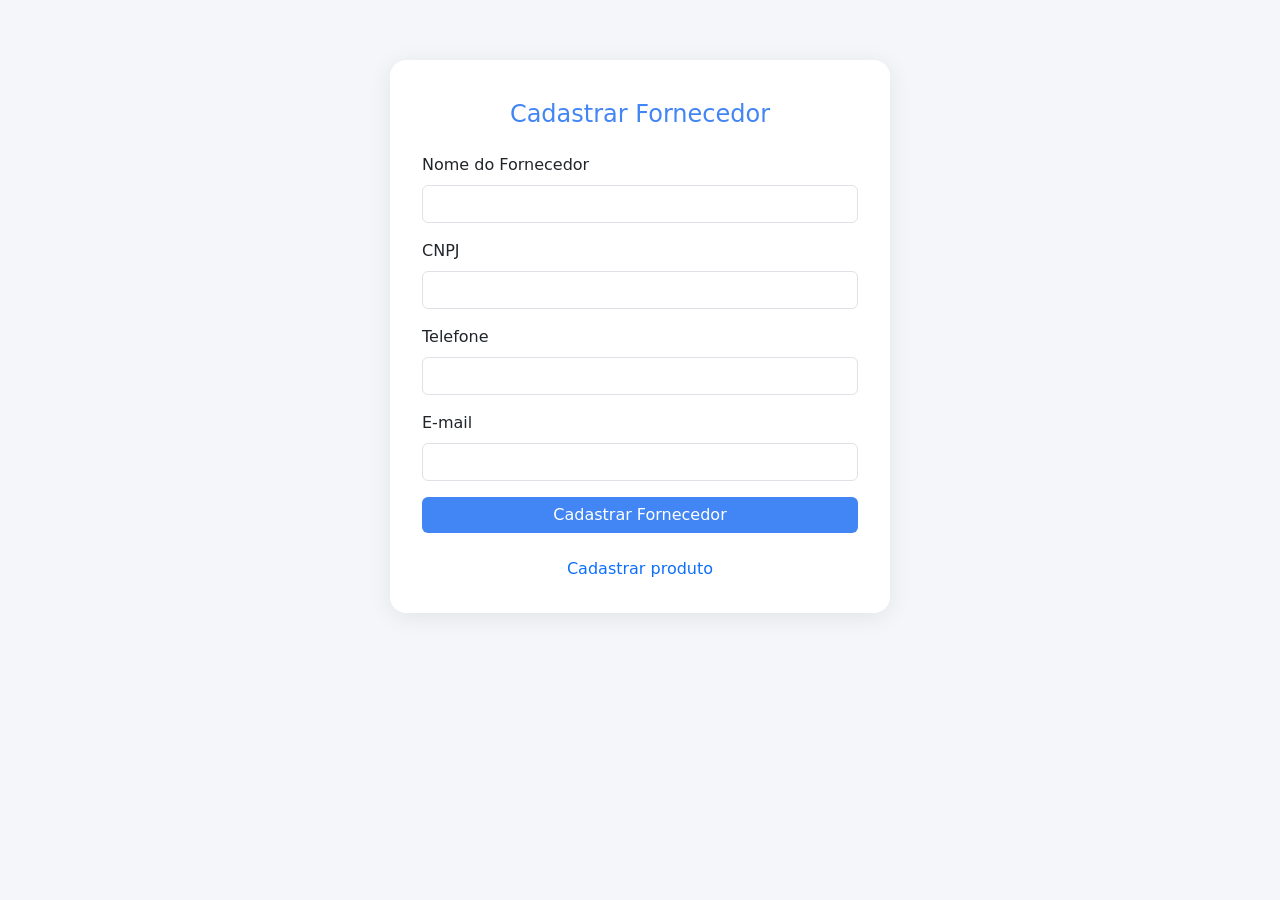
<file: sistema/public/cadastro_fornecedor.html>
<!DOCTYPE html>
<html lang="pt-br">
<head>
  <meta charset="UTF-8">
  <meta name="viewport" content="width=device-width, initial-scale=1">
  <title>Cadastrar Fornecedor</title>
  <link href="https://cdn.jsdelivr.net/npm/bootstrap@5.3.2/dist/css/bootstrap.min.css" rel="stylesheet">
  <style>
    body { background: #f5f6fa; }
    .box-container {
      max-width: 500px;
      margin: 60px auto;
      background: #fff;
      border-radius: 16px;
      box-shadow: 0 4px 24px rgba(0,0,0,0.08);
      padding: 2.5rem 2rem 2rem 2rem;
    }
    .form-control:focus {
      border-color: #4285f4;
      box-shadow: 0 0 0 0.2rem rgba(66,133,244,.15);
    }
  </style>
</head>
<body>
  <div class="box-container">
    <h4 class="mb-4 text-center" style="color:#4285f4">Cadastrar Fornecedor</h4>
    <form id="fornecedorForm" autocomplete="off">
      <div class="mb-3">
        <label for="nome" class="form-label">Nome do Fornecedor</label>
        <input type="text" class="form-control" id="nome" name="nome" required>
      </div>
      <div class="mb-3">
        <label for="cnpj" class="form-label">CNPJ</label>
        <input type="text" class="form-control" id="cnpj" name="cnpj">
      </div>
      <div class="mb-3">
        <label for="telefone" class="form-label">Telefone</label>
        <input type="text" class="form-control" id="telefone" name="telefone">
      </div>
      <div class="mb-3">
        <label for="email" class="form-label">E-mail</label>
        <input type="email" class="form-control" id="email" name="email">
      </div>
      <button type="submit" class="btn btn-primary w-100" style="background:#4285f4; border:none;">Cadastrar Fornecedor</button>
    </form>
    <div id="fornecedorMsg" class="mt-3 text-center text-success"></div>
    <div class="mt-4 text-center">
      <a href="cadastro_produto.html" class="text-decoration-none">Cadastrar produto</a>
    </div>
  </div>
  <script src="App/public/js/app.js"></script>
</body>
</html>
</file>
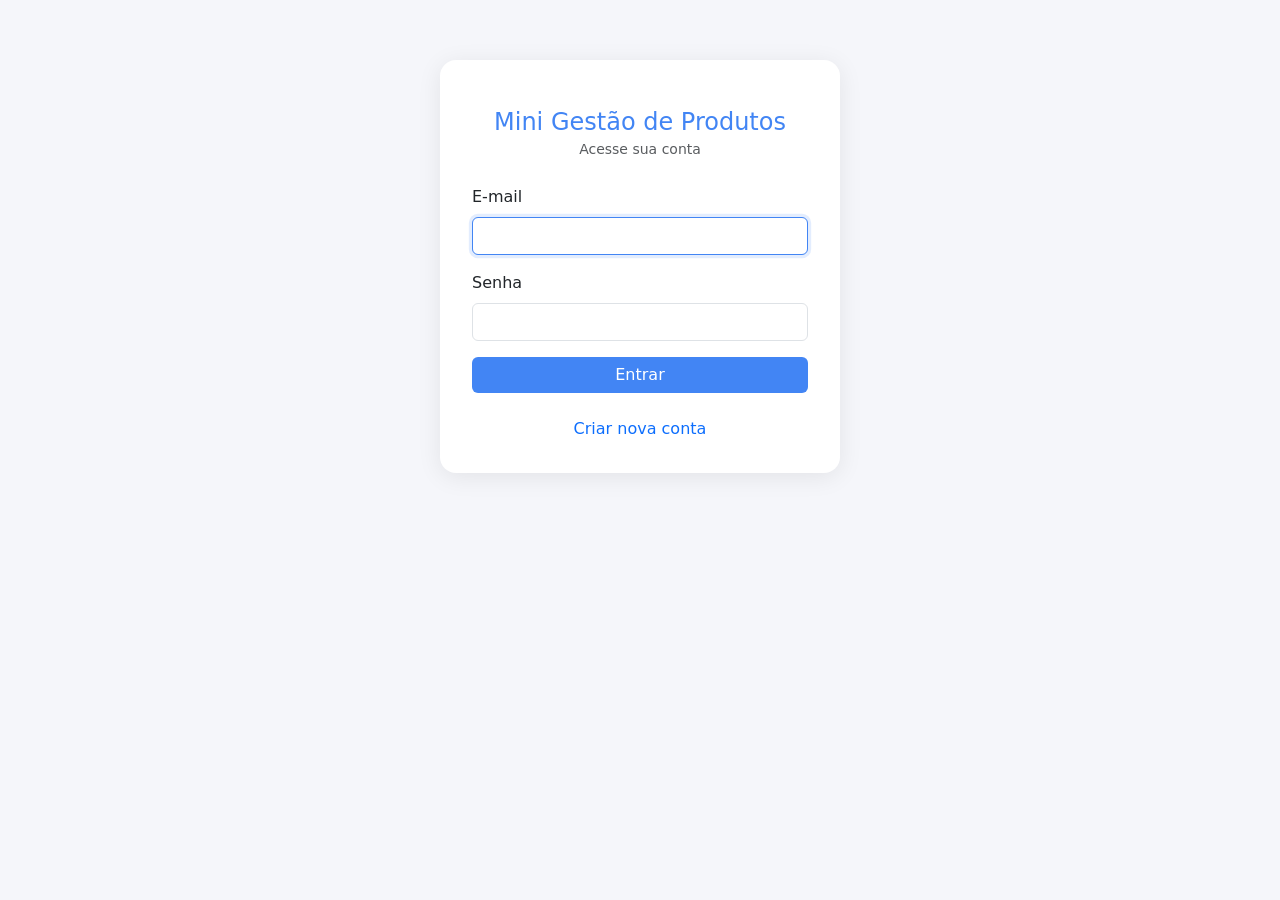
<file: sistema/public/login.html>
<!DOCTYPE html>
<html lang="pt-br">
<head>
  <meta charset="UTF-8">
  <meta name="viewport" content="width=device-width, initial-scale=1">
  <title>Login — Mini Gestão de Produtos</title>
  <link href="https://cdn.jsdelivr.net/npm/bootstrap@5.3.2/dist/css/bootstrap.min.css" rel="stylesheet">
  <style>
    body {
      background: #f5f6fa;
    }
    .login-container {
      max-width: 400px;
      margin: 60px auto;
      background: #fff;
      border-radius: 16px;
      box-shadow: 0 4px 24px rgba(0,0,0,0.08);
      padding: 2.5rem 2rem 2rem 2rem;
    }
    .form-control:focus {
      border-color: #4285f4;
      box-shadow: 0 0 0 0.2rem rgba(66,133,244,.15);
    }
    .btn-primary {
      background: #4285f4;
      border: none;
    }
    .btn-primary:hover {
      background: #2b6ed4;
    }
    .logo-img {
      height: 30px;
      margin-bottom: 10px;
    }
  </style>
</head>
<body>

  <div class="login-container">
    <div class="text-center mb-4">
      <h4 class="mt-2 mb-0" style="font-weight:500; color:#4285f4">Mini Gestão de Produtos</h4>
      <small class="text-muted">Acesse sua conta</small>
    </div>

    <!-- id="loginForm" sem method e sem action — o JS controla tudo -->
    <form id="loginForm" autocomplete="off">

      <div class="mb-3">
        <label for="email" class="form-label">E-mail</label>
        <input type="email" class="form-control" id="email" name="email" required autofocus>
      </div>

      <div class="mb-3">
        <label for="senha" class="form-label">Senha</label>
        <input type="password" class="form-control" id="senha" name="senha" required>
      </div>

      <button type="submit" class="btn btn-primary w-100">Entrar</button>

    </form>

    <!-- Mensagem de feedback do AJAX (erro ou carregando) -->
    <div id="loginMsg" class="mt-3 text-center"></div>

    <div class="mt-4 text-center">
      <a href="cadastro.html" class="text-decoration-none">Criar nova conta</a>
    </div>
  </div>

  <!-- app.js deve ser o ÚLTIMO script da página -->
  <script src="App/public/js/app.js"></script>

</body>
</html>
</file>
